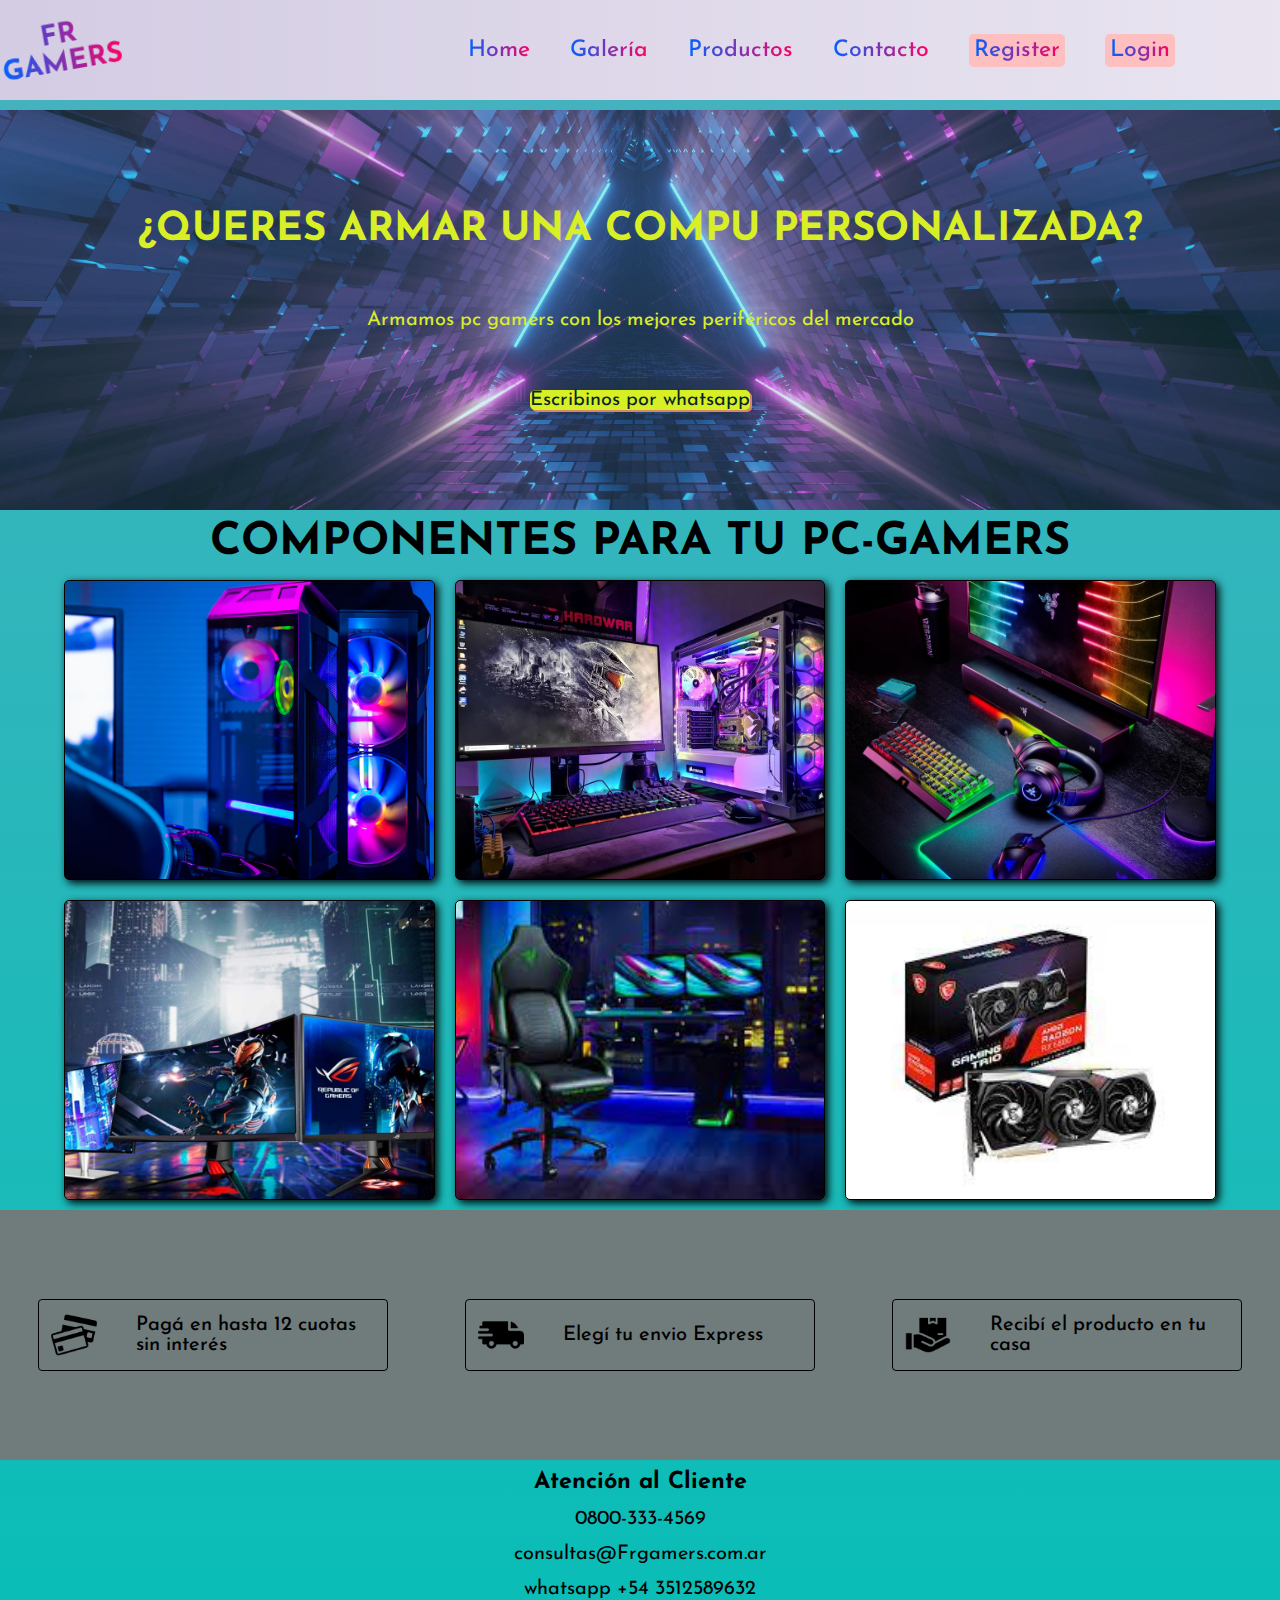
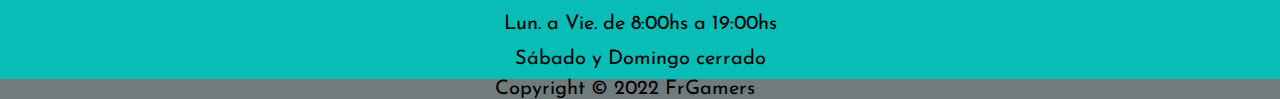
<file: index.html>
<!DOCTYPE html>
<html lang="en">

<head>
  <meta charset="UTF-8">
  <meta http-equiv="X-UA-Compatible" content="IE=edge">
  <meta name="viewport" content="width=device-width, initial-scale=1.0">
  <link rel="stylesheet" href="https://cdnjs.cloudflare.com/ajax/libs/font-awesome/6.1.1/css/all.min.css"
    integrity="sha512-KfkfwYDsLkIlwQp6LFnl8zNdLGxu9YAA1QvwINks4PhcElQSvqcyVLLD9aMhXd13uQjoXtEKNosOWaZqXgel0g=="
    crossorigin="anonymous" referrerpolicy="no-referrer" />
  <link href="https://fonts.googleapis.com/icon?family=Material+Icons" rel="stylesheet">
  <link rel="stylesheet" href="../styles.css">
  <title>FrGamers</title>
</head>

<body>
  <div class="section-container">
    <header class="header-pcs">
      <h3 class="log-cont">Fr <span>Gamers</span></h3>
      <nav class="nav-bar">
        <label for="toggle-menu"><i class="fas fa-bars"></i></label>
        <input type="checkbox" id="toggle-menu" />
        <ul class="list-cont">
          <li><a href="#">Home</a></li>
          <li><a href="#galeria">Galería</a></li>
          <li><a href="#">Productos</a></li>
          <li><a href="#contacto">Contacto</a></li>
          <li class="boton2"><a href="./pag/register.html">Register</a></li>
          <li class="boton3"><a href="./pag/login.html">Login</a></li>
        </ul>
      </nav>
    </header>

    <!--Section Portada-->
    <section class="section-principal">
      <div class="portada">
        <h1>¿queres armar una compu personalizada?</h1>
        <p>Armamos pc gamers con los mejores periféricos del mercado</p>
        <a href="#" class="button-wsp">Escribinos por whatsapp</a>
      </div>
    </section>

    <!--Section de Fotos-->
    <div class="text" id="galeria">
      <h2 class="texth2">Componentes para tu Pc-Gamers</h2>
      <p></p>
    </div>


    <section class="galeria-container">

      <div class="galeria-item">
        <div class="content">
          <h2> Destacados Pc-gamers</h2>
          <a href="#">Ver Más</a>
        </div>
      </div>

      <div class="galeria-item">
        <div class="content">
          <h2> Destacados Pc-Gamers</h2>
          <a href="#">Ver Más</a>
        </div>
      </div>


      <div class="galeria-item">
        <div class="content">
          <h2> Destacados Periféricos</h2>
          <a href="#">Ver Más</a>
        </div>
      </div>

      <div class="galeria-item">
        <div class="content">
          <h2> Destacados Sillas Gamers</h2>
          <a href="#">Ver Más</a>
        </div>
      </div>

      <div class="galeria-item">
        <div class="content">
          <h2> Destacados Monitores Gamers</h2>
          <a href="#">Ver Más</a>
        </div>
      </div>

      <div class="galeria-item">
        <div class="content">
          <h2> Destacados Placas de Video</h2>
          <a href="#">Ver Más</a>
        </div>
      </div>
    </section>

    <!--Section de pago y envio-->

    <section class="section-pago">
      <div class="pago-envio">
        <img src="./assets/Img/pago-con-tarjetas-de-credito.png" alt="Pago con tarjeta">
        <p>Pagá en hasta 12 cuotas sin interés</p>
      </div>

      <div class="pago-envio">
        <img src="./assets/Img/fast-delivery (1).png" alt="Delivery">
        <p>Elegí tu envio Express</p>
      </div>

      <div class="pago-envio">
        <img src="./assets/Img/recibio.png" alt="Recibio producto">
        <p>Recibí el producto en tu casa</p>
      </div>
    </section>

    <!--Section Contacto-->
    <section class="contacto-container" id="contacto">
      <div class="contacto">
        <h3>Atención al Cliente</h3>
        <p>0800-333-4569</p>
        <p>consultas@Frgamers.com.ar</p>
        <p>whatsapp +54 3512589632</p>
        <p>Lun. a Vie. de 8:00hs a 19:00hs</p>
        <p>Sábado y Domingo cerrado</p>
      </div>
    </section>

    <!--Footer-->
    <div class="footer">
      <div class="footer-copyright">
        <p>Copyright © 2022 FrGamers</p>
      </div>
      <div class="footer-icons">
        <a href="#"><i class="fa-brands fa-whatsapp-square"></i></a>
        <a href="#"><i class="fa-brands fa-facebook-square"></i></a>
        <a href="#"><i class="fa-brands fa-instagram-square"></i></a>
      </div>
    </div>

  </div>
</body>

</html>
</file>
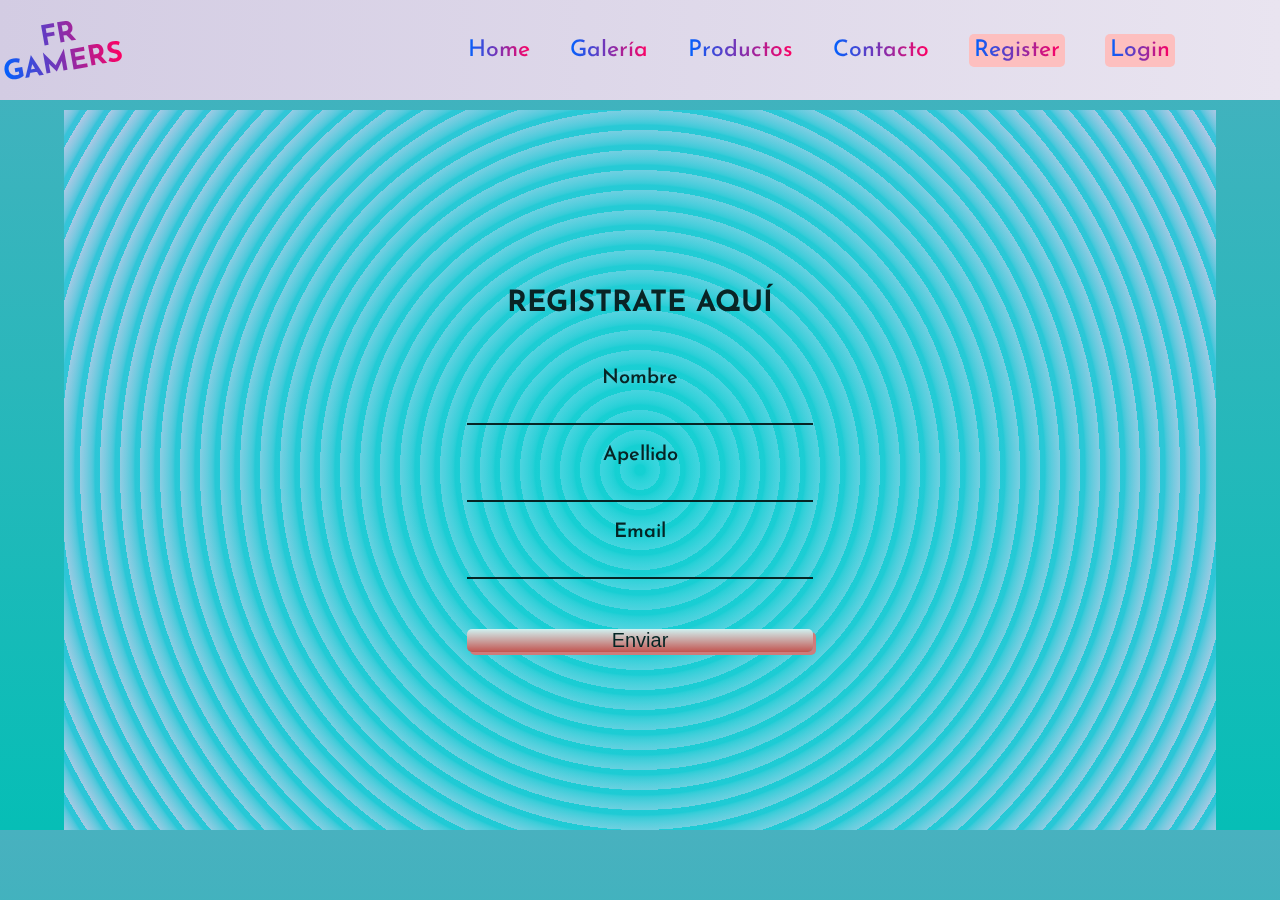
<file: pag/register.html>
<!DOCTYPE html>
<html lang="en">

<head>
  <meta charset="UTF-8">
  <meta http-equiv="X-UA-Compatible" content="IE=edge">
  <meta name="viewport" content="width=device-width, initial-scale=1.0">
  <link rel="stylesheet" href="https://cdnjs.cloudflare.com/ajax/libs/font-awesome/6.1.1/css/all.min.css"
    integrity="sha512-KfkfwYDsLkIlwQp6LFnl8zNdLGxu9YAA1QvwINks4PhcElQSvqcyVLLD9aMhXd13uQjoXtEKNosOWaZqXgel0g=="
    crossorigin="anonymous" referrerpolicy="no-referrer" />
  <link rel="stylesheet" href="../styles.css">
  <title>FrGamers</title>
</head>

<body>

  <div class=" section-container">
    <header class="header-pcs">
      <h3 class="log-cont">Fr <span>Gamers</span></h3>
      <nav class="nav-bar">
        <label for="toggle-menu"><i class="fas fa-bars"></i></label>
        <input type="checkbox" id="toggle-menu" />
        <ul class="list-cont">
          <li><a href="#">Home</a></li>
          <li><a href="#">Galería</a></li>
          <li><a href="#">Productos</a></li>
          <li><a href="#">Contacto</a></li>
          <li class="boton2"><a href="./pag/register.html">Register</a></li>
          <li class="boton3"><a href="./pag/login.html">Login</a></li>
        </ul>
      </nav>
    </header>

    <form class="form-container">

      <div class="form-title">
        <h3>Registrate Aquí</h3>
      </div>
      <div class="form-registro">
        <label for="nombre" class="form-label">Nombre</label>
        <input type="text" id="nombre" class="form-input">

        <label for="apellido" class="form-label">Apellido</label>
        <input type="text" id="apellido" class="form-input">

        <label for="email" class="form-label">Email</label>
        <input type="email" id="email" class="form-input">
      </div>

      <button class="form-boton">Enviar</button>


    </form>

</body>

</html>

</html>
</file>
<file: styles.css>
@import url('https://fonts.googleapis.com/css2?family=Josefin+Sans:wght@200;400;500;600;700&display=swap');

* {
  margin: 0;
  padding: 0;
  box-sizing: border-box;
  list-style: none;
  text-decoration: none;
}

html {
  scroll-behavior: smooth;
  scroll-padding-top: 110px;
}

body {
  width: 100%;
  background: linear-gradient(to top, #06beb6, #48b1bf);
  font-family: 'Josefin Sans', sans-serif;
}

.section-container {
  width: 100%;
  display: flex;
  flex-direction: column;
  gap: 10px;
}

/**HEADER**/

.header-pcs {
  display: flex;
  height: 100px;
  width: 100%;
  justify-content: center;
  align-items: center;
  position: sticky;
  top: 0%;
  z-index: 99999;
  background: linear-gradient(to right, #d3cce3, #e9e4f0);
}

.log-cont {
  height: 100%;
  display: flex;
  flex-direction: column;
  align-items: center;
  justify-content: center;
  font-size: 28px;
  background: linear-gradient(to right, #0062ff, #ff0062);
  -webkit-background-clip: text;
  background-clip: text;
  -webkit-text-fill-color: transparent;
  text-transform: uppercase;
  transform: rotateZ(-10deg);
}

.nav-bar {
  display: flex;
  justify-content: space-around;
  align-items: center;
  width: 100%;
  gap: 30px;
}

.list-cont {
  display: flex;
  justify-content: space-around;
  align-items: center;
  gap: 40px;
}

.nav-bar i {
  font-size: 30px;
  color: white;
  cursor: pointer;
  display: none;
}

.list-cont a {
  font-size: 23px;
  font-family: 'Josefin Sans', sans-serif;
  font-weight: 500;
  background: linear-gradient(to right, #0062ff, #ff0062);
  -webkit-background-clip: text;
  background-clip: text;
  -webkit-text-fill-color: transparent;
}

.list-cont a:hover {
  background: linear-gradient(to right, #f12711, #f5af19);
  -webkit-background-clip: text;
  background-clip: text;
  -webkit-text-fill-color: transparent;
}

#toggle-menu {
  display: none;
}

.boton2,
.boton3 {
  display: flex;
  align-items: center;
  justify-content: center;
  border: none;
  border-radius: 5px;
  padding: 5px;
  cursor: pointer;
  font-size: 23px;
  font-weight: 500;
  font-family: 'Josefin Sans', sans-serif;
  position: relative;
  background-color: #fdbfbf;
  overflow: hidden;
}
/**Boton2**/

.boton2::after {
  content: '  ';
  width: 100%;
  height: 100%;
  position: absolute;
  background: linear-gradient(to right, #ffefba, #ffffff);
  z-index: 1;
  top: -80px;
  transition: all 1s ease;
}

.boton2 a {
  position: relative;
  z-index: 5;
  transition: all 1s ease;
}

.boton2:hover::after {
  top: 0;
}

/**Boton3**/

.boton3::after {
  content: '  ';
  width: 100%;
  height: 100%;
  position: absolute;
  background: linear-gradient(to right, #ffefba, #ffffff);
  z-index: 1;
  bottom: -80px;
  transition: all 1s ease;
}

.boton3 a {
  position: relative;
  z-index: 5;
  transition: all 1s ease;
}

.boton3:hover::after {
  bottom: 0;
}

@media (max-width: 900px) {
  .nav-bar i {
    display: flex;
    justify-content: center;
    align-items: center;
    margin-left: 200px;
  }

  .list-cont {
    position: absolute;
    background-color: darkkhaki;
    flex-direction: column;
    top: 100px;
    right: 0;
    width: 100%;
    height: calc(100vh - 100px);
    z-index: 9999;
    display: none;
  }

  #toggle-menu:checked + .list-cont {
    display: flex;
  }
}

@media (max-width: 500px) {
  .nav-bar i {
    display: flex;
    justify-content: center;
    align-items: center;
    margin-left: 180px;
  }
}
/*Section Portada*/

.section-principal {
  background-image: url(./assets/Img/POrtada.jpg);
  background-position: center;
  background-repeat: no-repeat;
  background-size: cover;
  height: 400px;
  z-index: 0;
  display: flex;
  gap: 40px;
  opacity: 0.8;
}

.portada {
  color: yellow;
  display: flex;
  flex-direction: column;
  justify-content: center;
  align-items: center;
  text-align: center;
  gap: 60px;
  margin: 0 auto;
}

.portada h1 {
  font-size: 40px;
  text-transform: uppercase;
}

.portada p {
  font-size: 20px;
}

.button-wsp {
  background: yellow;
  color: black;
  border-radius: 5px;
  font-size: 20px;
  box-shadow: 2px 2px coral;
  transition: all 1s ease;
}

.button-wsp:hover {
  box-shadow: 4px 4px coral;
  font-size: 30px;
}

/**Section photos**/

.text {
  display: flex;
  flex-direction: column;
  gap: 5px;
  justify-content: center;
  align-items: center;
  text-transform: uppercase;
  font-size: 30px;
}

.text p::before {
  content: '';
  animation: efectoText 4s linear infinite;
}

@keyframes efectoText {
  0% {
    content: 'Pc-Gamers';
  }

  20% {
    content: 'Periféricos';
  }

  40% {
    content: 'Sillas Gamers';
  }

  60% {
    content: 'Monitores';
  }

  80% {
    content: 'Placas de Video';
  }

  100% {
    content: 'Pc-Gamers';
  }
}

.galeria-container {
  display: grid;
  grid-template-columns: repeat(3, 1fr);
  grid-template-rows: repeat(2, 300px);
  grid-gap: 10px;
  margin: 0 auto;
  width: 90%;
  gap: 20px;
}

.galeria-item {
  border-radius: 5px;
  background-size: cover;
  background-position: center;
  box-shadow: 3px 3px 8px;
  border: 1px solid black;
}

.galeria-item:nth-child(1) {
  background-image: url(./assets/Img/Destacados-pc-gamers.jpg);
  font-size: 28px;
}

.galeria-item:nth-child(2) {
  background-image: url(./assets/Img/PC-Gaming.jpg);
  font-size: 28px;
}

.galeria-item:nth-child(3) {
  background-image: url(./assets/Img/perifericos.jpg);
  font-size: 28px;
}

.galeria-item:nth-child(4) {
  background-image: url(./assets/Img/monitores.jpg);
  font-size: 28px;
}

.galeria-item:nth-child(5) {
  background-image: url(./assets/Img/sillagamers.jpg);
  font-size: 28px;
}

.galeria-item:nth-child(6) {
  background-image: url(./assets/Img/placa-de-video.jpg);
  font-size: 28px;
}

.content {
  width: 100%;
  height: 100%;
  display: flex;
  flex-direction: column;
  justify-content: center;
  align-items: center;
  color: white;
  opacity: 0;
  transition: 0.8s;
  gap: 25px;
}

.content h2,
.content a {
  color: #4a235a;
  font-size: 26px;
}

.galeria-item:hover .content {
  opacity: 0.8;
  cursor: pointer;
  background: linear-gradient(to right, #c6ffdd, #fbd786, #f7797d);
}

@media (max-width: 900px) {
  .galeria-container {
    grid-template-columns: repeat(2, 1fr);
    grid-template-rows: repeat(3, 300px);
    width: 90%;
    margin: 0 auto;
  }
}

@media (max-width: 600px) {
  .galeria-container {
    grid-template-columns: repeat(1, 1fr);
    grid-template-rows: repeat(6, 300px);
    width: 70%;
    margin: 0 auto;
  }
}

/**Section de pago y envio**/

.section-pago {
  width: 100%;
  height: 250px;
  display: flex;
  justify-content: space-around;
  align-items: center;
  background-color: #707b7c;
  flex-wrap: wrap;
  gap: 2px;
}

.pago-envio {
  display: flex;
  justify-content: flex-start;
  align-items: center;
  gap: 15px;
  border: 1px solid black;
  border-radius: 4px;
  width: 350px;
}

.pago-envio img {
  width: 70px;
  height: 70px;
  padding: 12px;
  font-weight: 500;
}

.pago-envio p {
  font-size: 20px;
  padding: 12px;
  font-weight: 500;
}

@media (max-width: 600px) {
  .section-pago {
    display: flex;
    flex-direction: column;
    justify-content: center;
    align-items: center;
    gap: 10px;
    text-align: center;
  }
}

/**Section Contacto**/

.contacto-container {
  display: flex;
  justify-content: center;
  align-items: center;
}

.contacto {
  display: flex;
  flex-direction: column;
  justify-content: center;
  align-items: center;
  gap: 15px;
  font-size: 20px;
}

/**Footer**/

.footer {
  display: flex;
  justify-content: center;
  align-items: center;
  gap: 10px;
  background-color: #707b7c;
}

.footer-icons {
  display: flex;
  justify-content: center;
  align-items: center;
  gap: 10px;
  font-size: 25px;
}

.footer-copyright {
  font-size: 20px;
}

/**Login**/

.login-container {
  width: 100%;
  height: 100vh;
  display: grid;
  grid-template-columns: repeat(2, 1fr);
  justify-content: center;
  align-items: center;
  background-image: url(/assets/Img/login.jpg);
  background-position: center;
  background-repeat: no-repeat;
  background-size: cover;
}

.usuario {
  display: flex;
  flex-direction: column;
  justify-content: center;
  align-items: center;
  gap: 30px;
  font-size: 30px;
  color: #e9e4f0;
}
.login-input {
  font-size: 20px;
  border-radius: 5px;
  background: linear-gradient(to right, #ada996, #f2f2f2, #dbdbdb, #eaeaea);
  transition: all 1s ease;
  color: black;
  font-weight: 500;
}

.login-input:hover {
  font-size: 25px;
}

.imagen-login {
  margin: 0 auto;
}

.imagen-login img {
  width: 300px;
  height: 220px;
}

@media (max-width: 700px) {
  .login-container {
    grid-template-columns: 1fr;
  }
}

/**Register**/

.form-container {
  width: 90%;
  margin: 0 auto;
  height: 80vh;
  background-color: #e5e5f7;
  background-color: #e5e5f7;
  opacity: 0.8;
  background-image: radial-gradient(circle at center center, #45f7ef, #e5e5f7),
    repeating-radial-gradient(
      circle at center center,
      #45f7ef,
      #45f7ef,
      10px,
      transparent 20px,
      transparent 10px
    );
  background-blend-mode: multiply;
  display: flex;
  flex-direction: column;
  align-items: center;
  justify-content: center;
  gap: 50px;
}
.form-title {
  font-size: 25px;
  text-transform: uppercase;
}

.form-input {
  border: none;
  background: none;
  border-bottom: 2px solid black;
  width: 100%;
}

.form-registro {
  display: flex;
  flex-direction: column;
  justify-content: center;
  align-items: center;
  gap: 20px;
  width: 30%;
}

.form-label {
  font-size: 20px;
  font-weight: 600;
}

.form-boton {
  font-size: 20px;
  width: 30%;
  background: linear-gradient(to top, #ef3b36, #ffffff);
  border: none;
  box-shadow: 3px 3px rgb(253, 109, 109);
  border-radius: 5px;
  cursor: pointer;
  transition: all 0.5s ease;
}

.form-boton:hover {
  background: linear-gradient(to bottom, #ef3b36, #ffffff);
  box-shadow: 5px 5px rgb(253, 109, 109);
}

@media (max-width: 700px) {
  .form-registro {
    width: 80%;
  }

  .form-boton {
    width: 80%;
  }
}
</file>
